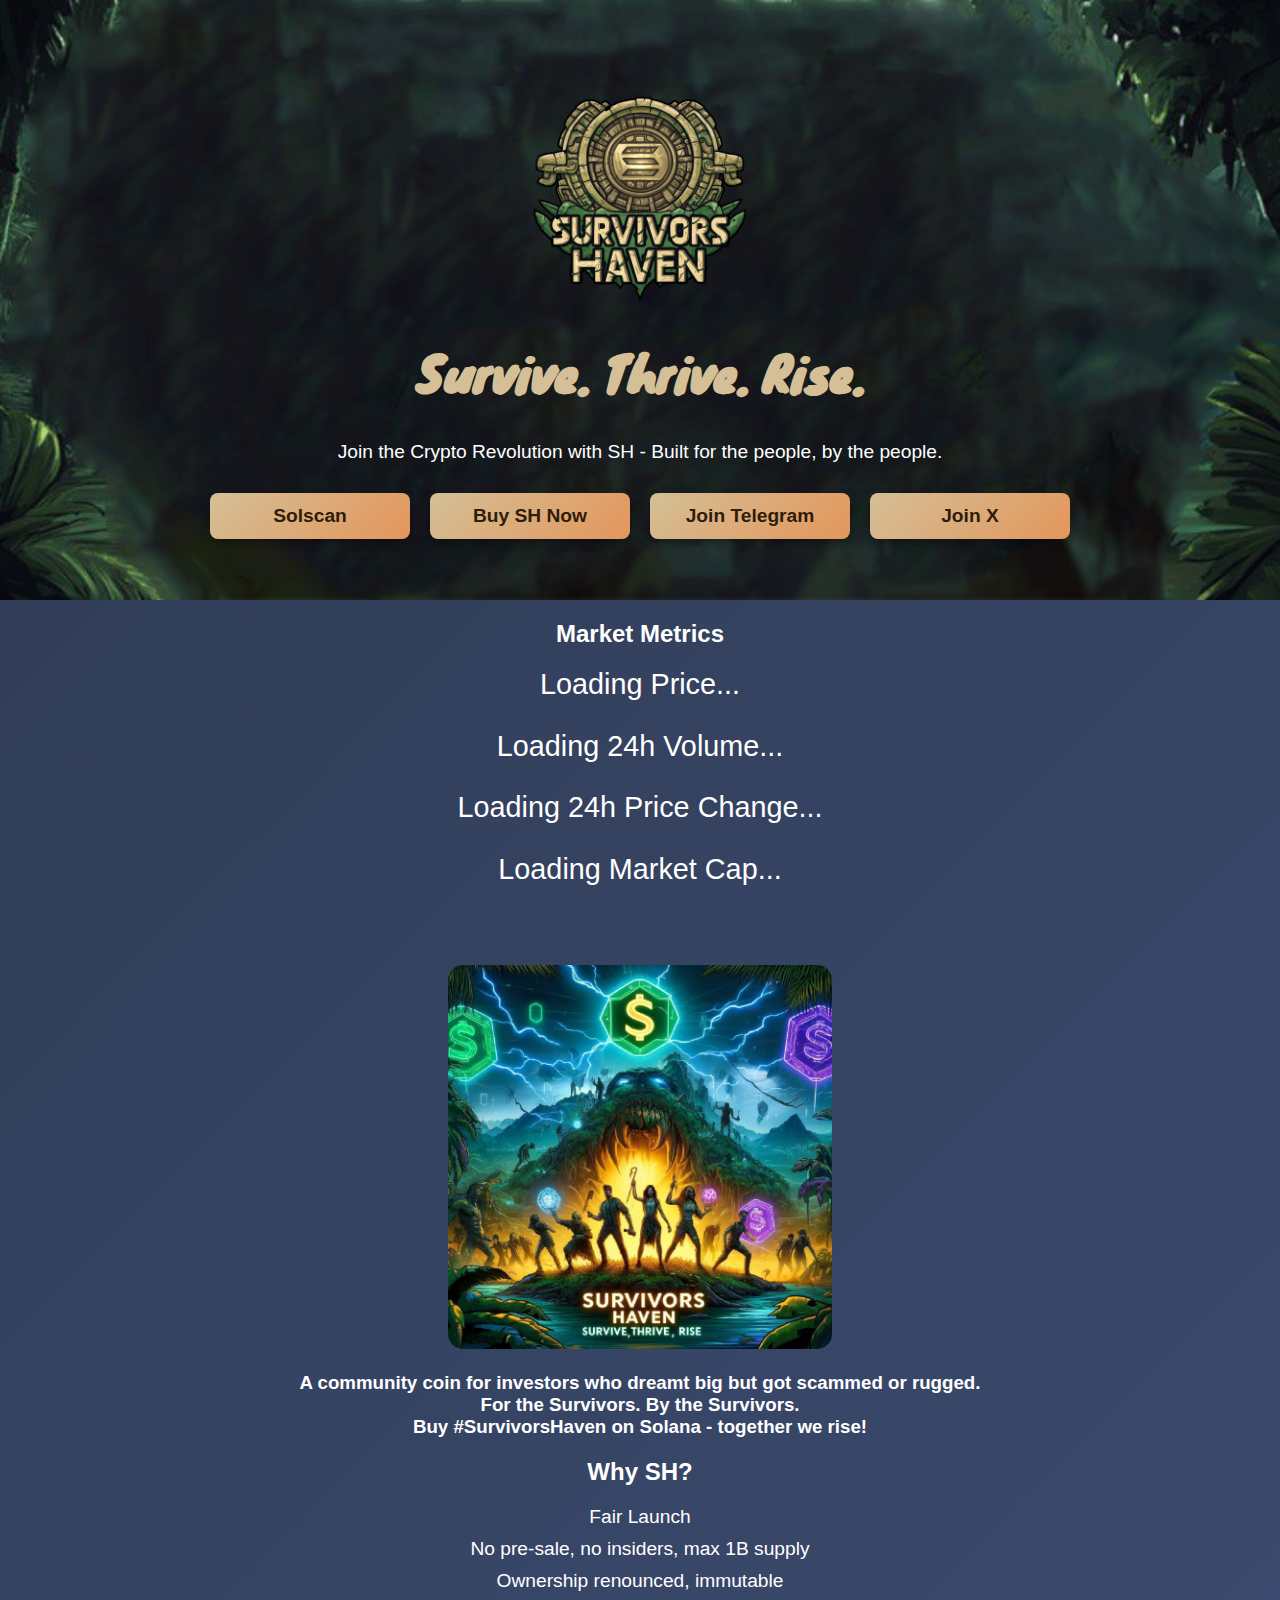
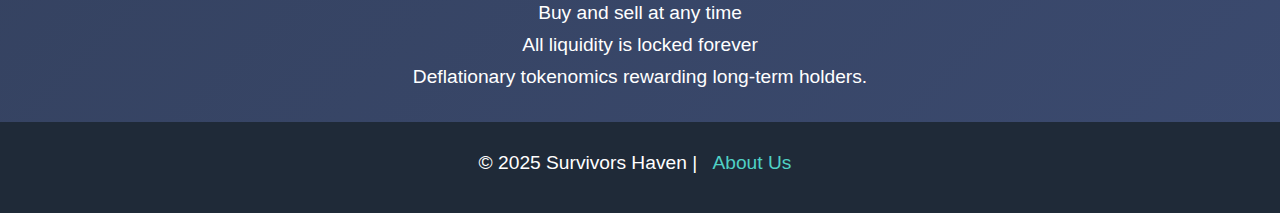
<file: index.html>
<!DOCTYPE html>
<html lang="en">
  <head>
    <meta charset="UTF-8" />
    <meta name="viewport" content="width=device-width, initial-scale=1.0" />
    <title>Survivors Haven - SH</title>
    <link
      rel="icon"
      href="./crypto/img/survivorshaven.jpg"
      type="image/x-icon"
    />
    <link href="stylesheet.css?v=1.5" rel="stylesheet" />
    <script src="./js/tokenomics.js" defer></script>
    <link href="https://fonts.googleapis.com/css2?family=Knewave&display=swap" rel="stylesheet">
  </head>
  <body>
    <header>
      <div class="header-bg">
        <div class="logo">
          <a href="index.html">
            <img
              class="logo-img"
              src="./crypto/img/logo sans fond.png"
              alt="Survivors Haven Logo"
            />
          </a>
        </div>
        <div class="header-text">
          <h1 class="slogan">Survive. Thrive. Rise.</h1>
          <p>
            Join the Crypto Revolution with SH - Built for the people, by the
            people.
          </p>
  
          <div class="header-links">
  
              <div class="cta">
                  <a
                    href="https://solscan.io/token/GzowF32zJf22bh3J8Rkckv6Q7FGWXLAPAcjqyQHHmoon#transactions"
                    target="_blank"
                    class="cta-button"
                    >Solscan</a
                  >
                </div>
  
                <div class="cta">
                  <a
                    href="https://dexscreener.com/solana/gzowf32zjf22bh3j8rkckv6q7fgwxlapacjqyqhhmoon"
                    target="_blank"
                    class="cta-button"
                    >Buy SH Now</a
                  >
                </div>
  
                <div class="cta">
                  <a
                    href="https://t.me/SurvivorsHaven"
                    target="_blank"
                    class="cta-button"
                    >Join Telegram</a
                  >
                </div>
  
                <div class="cta">
                  <a
                    href="https://x.com/SurvivorsOnSol"
                    target="_blank"
                    class="cta-button"
                    >Join X</a
                  >
                </div>
  
          </div>    
        </div>
      </div>
    </header>

    <section id="market-metrics">
        <h2>Market Metrics</h2>
        <div id="metrics">
          <div id="tokenomics-data">
            <p id="price">Loading Price...</p>
            <p id="volume24h">Loading 24h Volume...</p>
            <p id="priceChange24h">Loading 24h Price Change...</p>
            <p id="marketCap">Loading Market Cap...</p>
          </div>
      </section>

    <div class="hero-image">
      <img src="./crypto/img/survivors.jpg" alt="SH Hero Image" />
    </div>

    <section>
        <h3>
            A community coin for investors who dreamt big but got scammed or rugged. <br>
            For the Survivors. By the Survivors. <br>
            Buy #SurvivorsHaven on Solana - together we rise!
        </h3>
    </section>

    <section id="why-sh">
      <h2>Why SH?</h2>
      <ul>
        <li>Fair Launch</li>
        <li>No pre-sale, no insiders, max 1B supply</li>
        <li>Ownership renounced, immutable</li>
        <li>Buy and sell at any time</li>
        <li>All liquidity is locked forever</li>
        <li>Deflationary tokenomics rewarding long-term holders.</li>
      </ul>
    </section><br>

    <footer>
      <p>
        &copy; 2025 Survivors Haven | <a href="about.html">About Us</a>
      </p>
    </footer>
  </body>
</html>
</file>
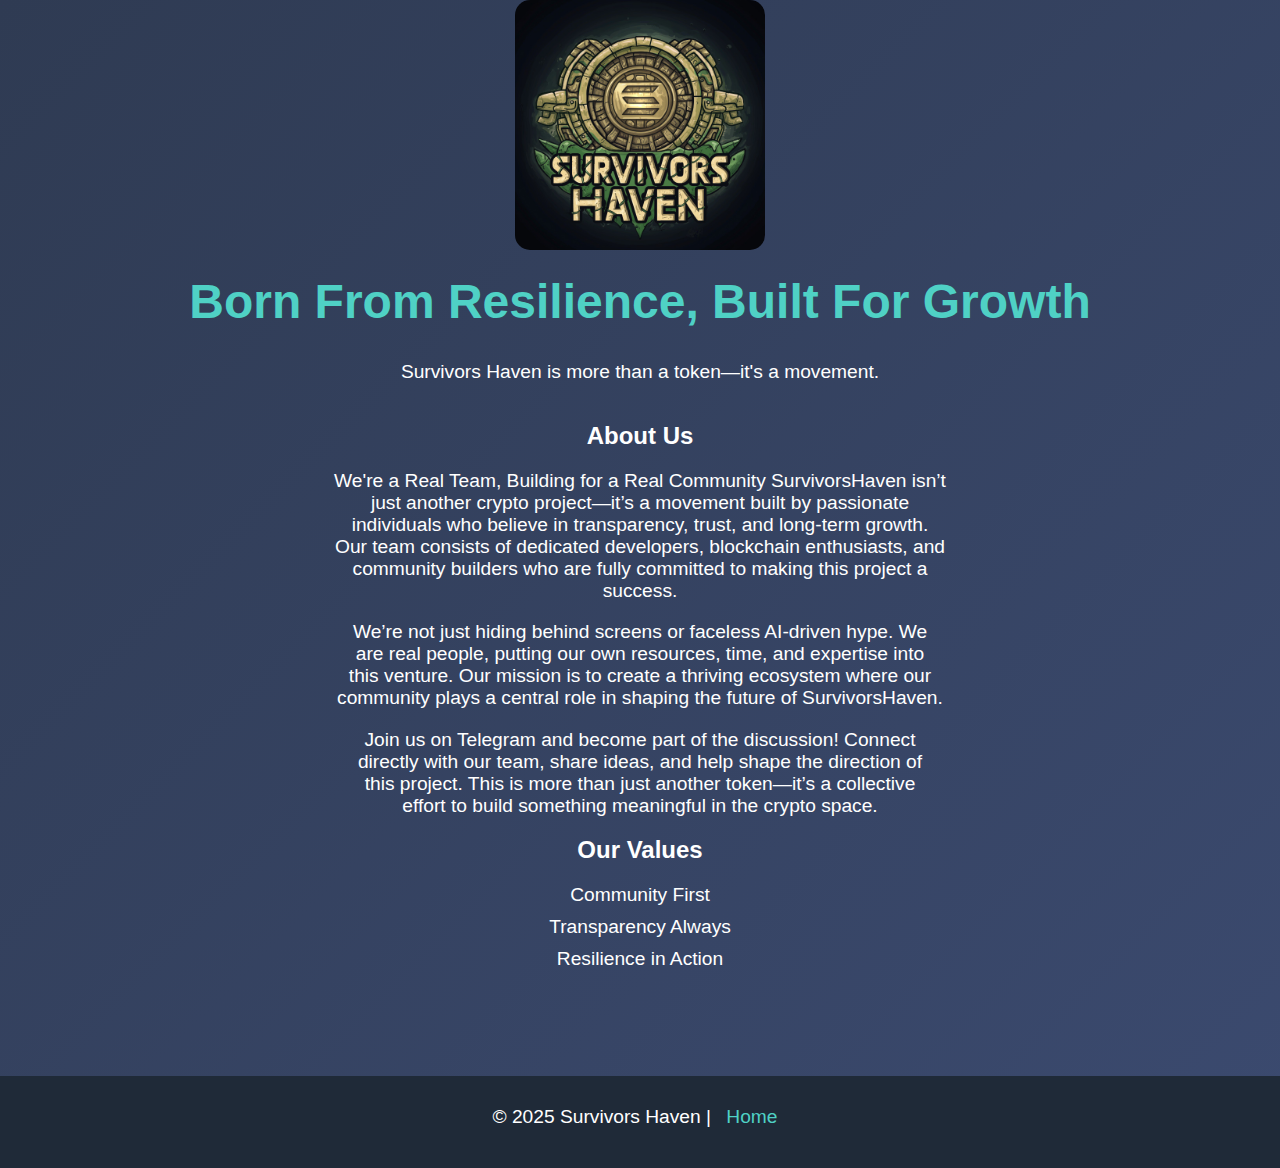
<file: about.html>
<!DOCTYPE html>
<html lang="en">
  <head>
    <meta charset="UTF-8" />
    <meta name="viewport" content="width=device-width, initial-scale=1.0" />
    <title>About Survivors Haven</title>
    <link
      rel="icon"
      href="./crypto/img/survivorshaven.jpg"
      type="image/x-icon"
    />
    <link href="stylesheet.css?v=1.5" rel="stylesheet" />
  </head>
  <body>
    <header>
      <div class="logo">
        <a href="index.html">
          <img
            class="logo-img"
            src="./crypto/img/survivorshaven.jpg"
            alt="Survivors Haven Logo"
          />
        </a>
      </div>
      <div class="header-text">
        <h1>Born From Resilience, Built For Growth</h1>
        <p>Survivors Haven is more than a token—it's a movement.</p>
      </div>
    </header>

    <main>
      <section id="our-story">
        <h2>About Us</h2>
        <p>
          We're a Real Team, Building for a Real Community SurvivorsHaven
          isn’t<br />
          just another crypto project—it’s a movement built by passionate<br />
          individuals who believe in transparency, trust, and long-term
          growth.<br />
          Our team consists of dedicated developers, blockchain enthusiasts,
          and<br />
          community builders who are fully committed to making this project a<br />
          success.
        </p>
        <p>
          We’re not just hiding behind screens or faceless AI-driven hype. We<br />
          are real people, putting our own resources, time, and expertise
          into<br />
          this venture. Our mission is to create a thriving ecosystem where
          our<br />
          community plays a central role in shaping the future of
          SurvivorsHaven.
        </p>
        <p>
          Join us on Telegram and become part of the discussion! Connect<br />
          directly with our team, share ideas, and help shape the direction
          of<br />
          this project. This is more than just another token—it’s a
          collective<br />
          effort to build something meaningful in the crypto space.
        </p>
      </section>

      <section id="our-values">
        <h2>Our Values</h2>
        <ul>
          <li>Community First</li>
          <li>Transparency Always</li>
          <li>Resilience in Action</li>
        </ul>
      </section>
    </main>
    <br />
    <br />
    <br />
    <br />
    <br />

    <footer>
      <p>&copy; 2025 Survivors Haven | <a href="index.html">Home</a></p>
    </footer>
  </body>
</html>
</file>
<file: stylesheet.css>
body {
  font-family: Arial, sans-serif;
  margin: 0;
  padding: 0;
  background: linear-gradient(135deg, #2f3b53, #3b4a6f);
  color: #fff;
  text-align: center;
}

header {
  display: flex;
  justify-content: center;
  flex-direction: column;
  align-items: center;
  padding: 0;
  background: none;
}

.header-bg {
  background-image: url("./crypto/img/banner-top.jpg");
  background-size: cover;
  background-position: center;
  background-repeat: no-repeat;
  width: 100%;
  min-height: 600px;
  display: flex;
  justify-content: center;
  align-items: center;
  flex-direction: column;
  padding: 20px;
  box-sizing: border-box;
}

.bg-w {
  background-color: #fff;
}

.ads {
  min-width: 500px;
}

h1 {
  font-size: 3em;
  color: #4fd1c5;
  margin-top: 20px;
}

.slogan {
  font-family: "Knewave";
  color: rgba(212, 191, 150);
}

p {
  font-size: 1.2em;
  color: #ffffff;
  margin-top: 10px;
}

.header-links {
  display: flex;
  flex-wrap: wrap;
  justify-content: center;
  gap: 20px;
  margin-top: 30px;
}

.cta {
  flex: 1 1 200px;
  display: flex;
  justify-content: center;
}

.cta-button {
  text-decoration: none;
  padding: 12px 25px;
  border-radius: 8px;
  background: linear-gradient(135deg, rgba(212, 191, 150), #e4965b);
  color: #2e1d09;
  font-size: 1.2em;
  font-weight: bold;
  transition: transform 0.3s ease, background 0.3s ease;
  min-width: 150px;
  text-align: center;
  width: 100%;
  max-width: 200px;
  box-shadow: 0px 4px 8px rgba(0, 0, 0, 0.3);
}

.cta-button:hover {
  background: linear-gradient(135deg, #e3c565, #fc8611);
  transform: scale(1.05);
  box-shadow: 0px 6px 12px rgba(0, 0, 0, 0.5);
}

.cta-button:active {
  transform: scale(0.97);
}

@media (max-width: 768px) {
  .header-links {
    gap: 15px;
  }

  .cta {
    flex: 1 1 calc(50% - 15px);
  }

  .cta-button {
    font-size: 0.9em;
    padding: 6px 12px;
    max-width: 140px;
  }
}

footer {
  padding: 20px;
  background: #1f2a38;
}

footer a {
  color: #4fd1c5;
  text-decoration: none;
  margin: 0 10px;
}

footer a:hover {
  text-decoration: underline;
}

#metrics div {
  font-size: 1.5em;
  margin: 10px 0;
  color: #fff;
}

.logo {
  display: flex;
  justify-content: center;
  align-items: center;
}

.logo-img {
  width: 250px;
  height: auto;
  border-radius: 15px;
}

.hero-image img {
  width: 30%;
  height: auto;
}

.hero-image img,
.logo-img {
  border-radius: 15px;
}

.hero-image {
  padding-top: 50px;
}

ul {
  list-style-type: none;
  padding: 0;
}

ul li {
  font-size: 1.2em;
  margin: 10px 0;
}
</file>
